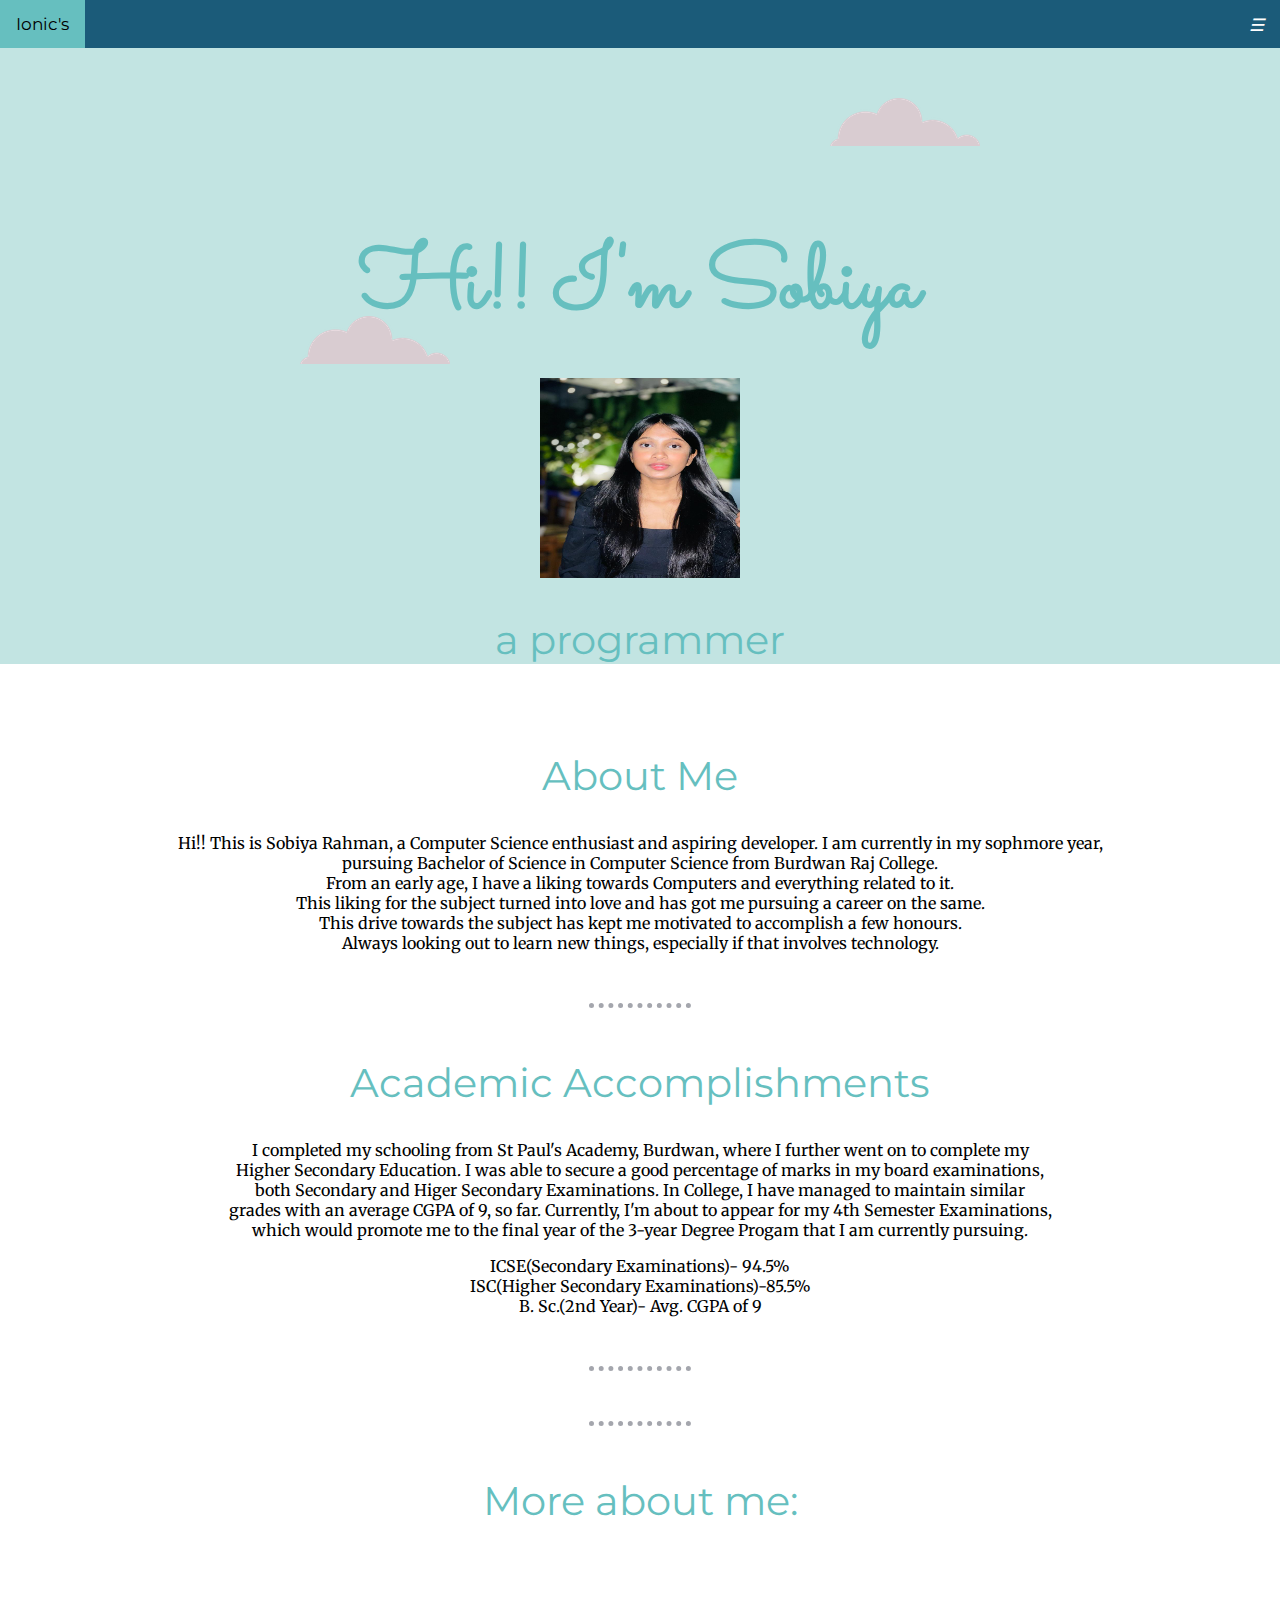
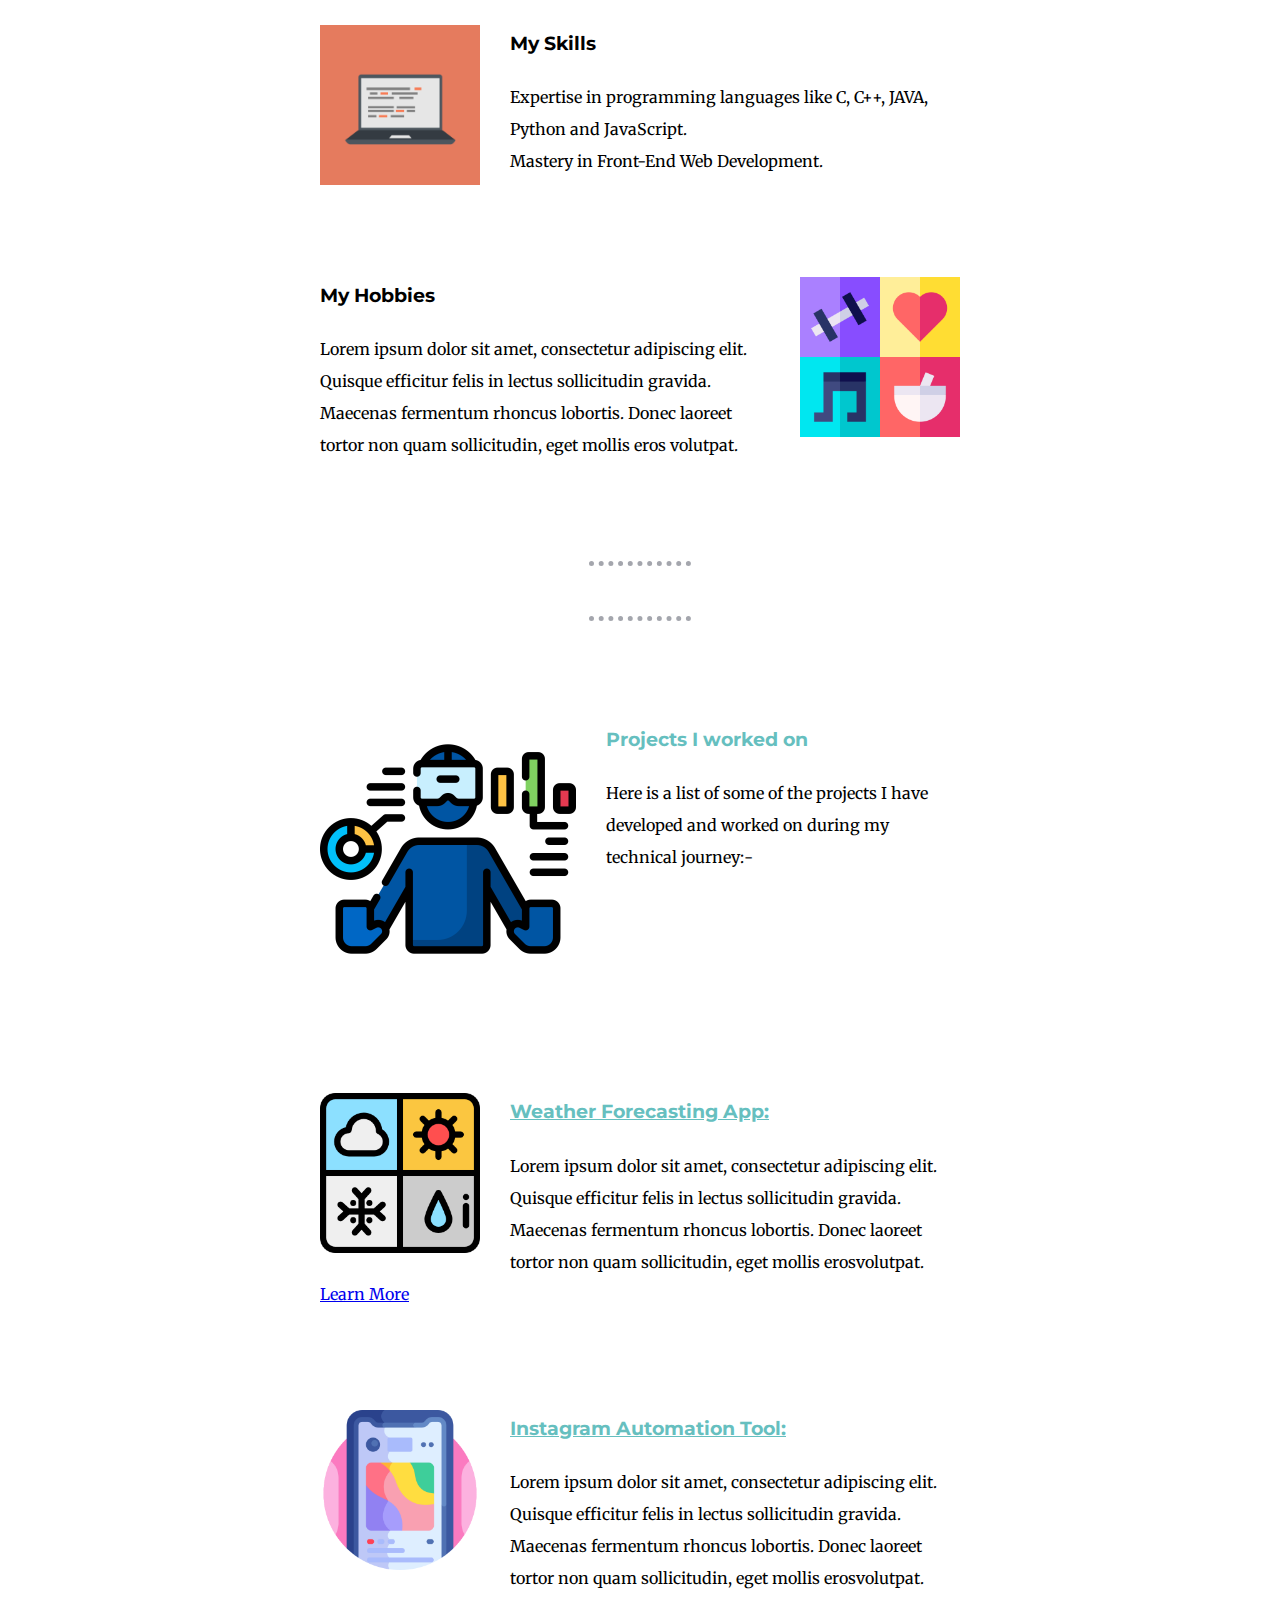
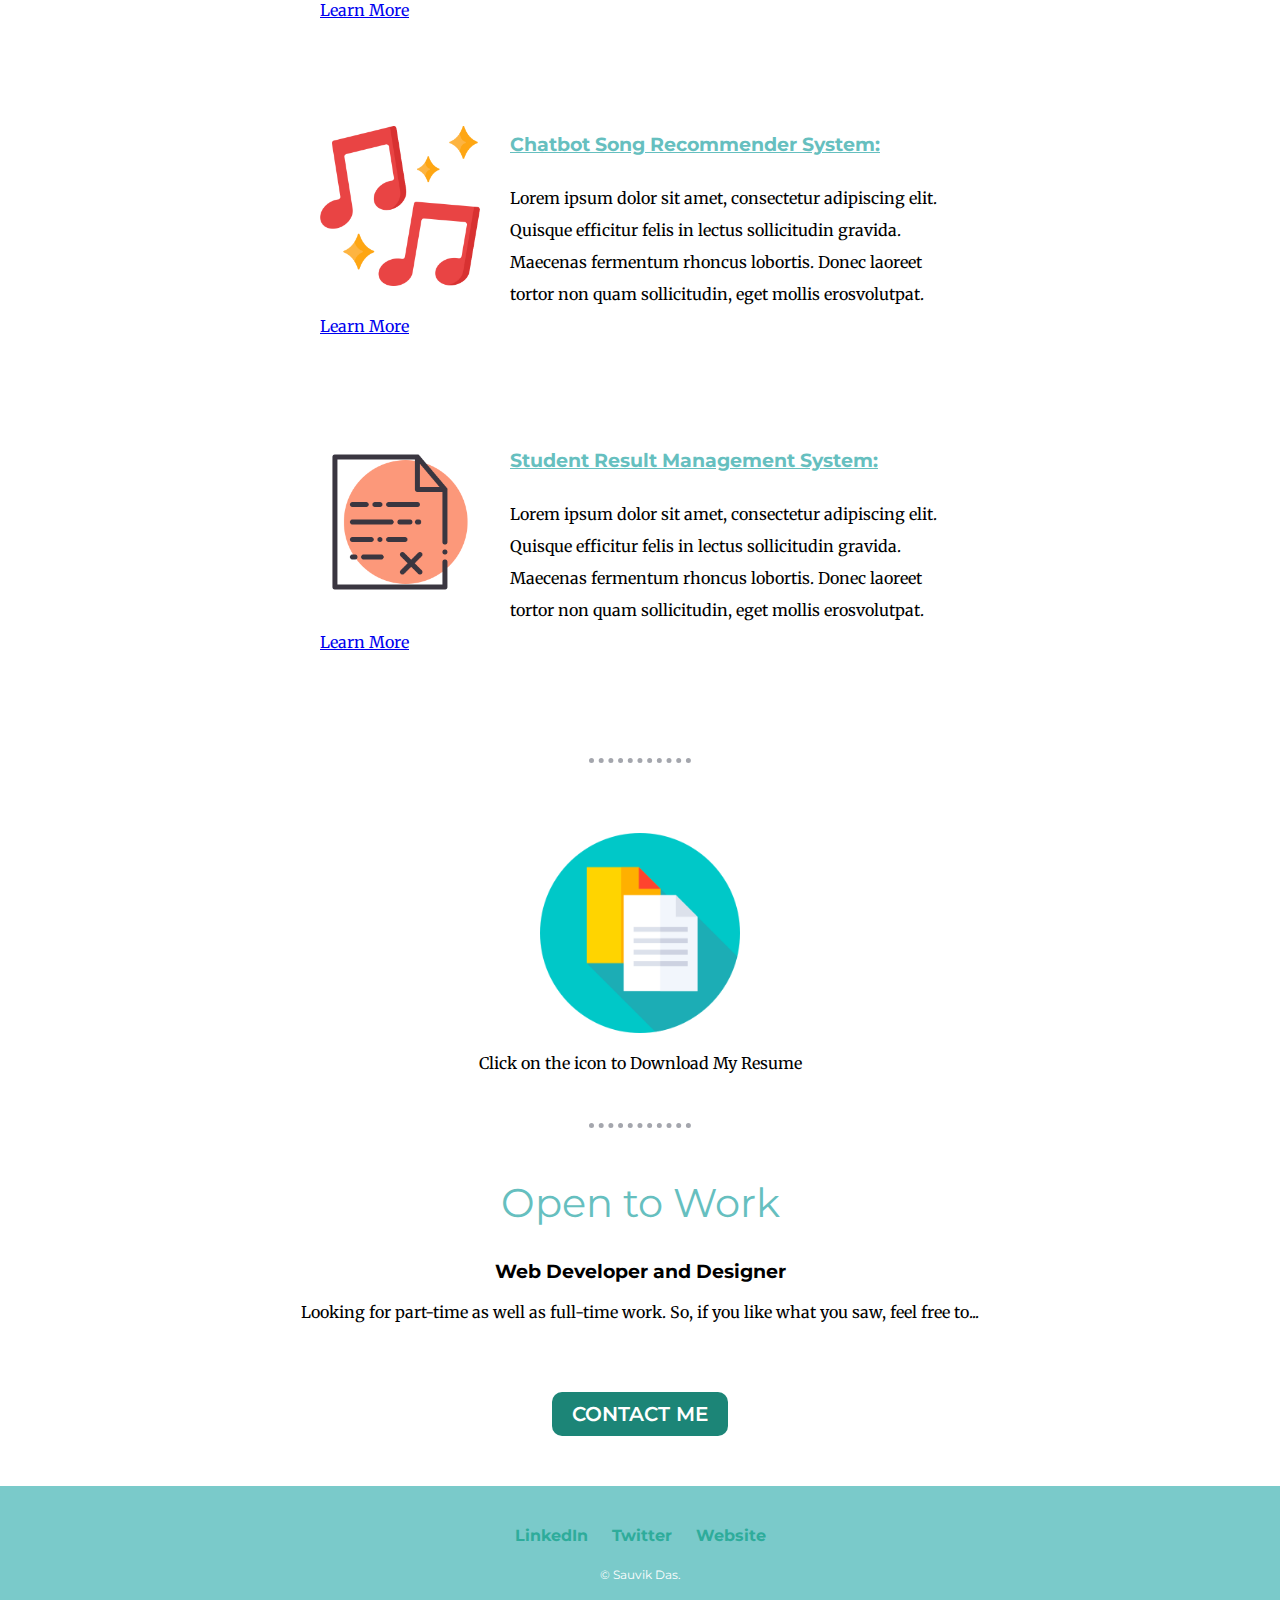
<file: potfolio/index.html>
<!DOCTYPE html>
<html lang="en">

<head>
  <meta charset="UTF-8">
  <meta http-equiv="X-UA-Compatible" content="IE=edge">
  <meta name="viewport" content="width=device-width, initial-scale=1.0">
  <title>Sobiya's page 2.0</title>
  <link rel="stylesheet" href="styles.css">
  <link rel="icon" href="favicon.ico">
  <link rel="preconnect" href="https://fonts.googleapis.com">
  <link rel="preconnect" href="https://fonts.gstatic.com" crossorigin>
  <link href="https://fonts.googleapis.com/css2?family=Merriweather&family=Montserrat&family=Sacramento&display=swap"
    rel="stylesheet">
  <link href="caraousel.css" rel="stylesheet">
</head>

<body>

<div class="mobile-container">

  <!-- Top Navigation Menu -->
  <div class="topnav">
    <a href="#home" class="active">Ionic's</a>
    <div id="myLinks">
      <a href="offerletterweb.pdf" download target="_blank">OIBSIP</a>
      <a href="contact.html" target="_blank">Contact</a>
      <a href="#about">About</a>
    </div>
    <a href="javascript:void(0);" class="icon" onclick="myFunction()">
      <i class="fa fa-bars">☰</i>
    </a>
  </div>


  <div class="Top">
    <img class="cloud1" src="cloud.png" alt="cloud_image">
    <h1>Hi!! I'm Sobiya</h1>
    <img class="dp" src="sobiyas pic.jpg" alt="ProfilePicture"><br>
    <h2>a programmer</h2>
    <img class="cloud2" src="cloud.png" alt="coud_image">
  </div>
<br>

<div class="middle-container">
  <div class="profile" id="about">
    <h2>About Me</h2>
    <p>Hi!! This is Sobiya Rahman, a Computer Science enthusiast and aspiring developer. I am currently in my sophmore year,<br> pursuing Bachelor of Science in Computer Science from Burdwan Raj College.<br> From an early age, I have a liking towards Computers and everything related to it.<br> This liking for the subject turned into love and has got me pursuing a career on the same. <br>This drive towards the subject has kept me motivated to accomplish a few honours.<br> Always looking out to learn new things, especially if that involves technology.
    </p>
  </div>

    <hr>

  <div class="middle-container">
    <div class="profile">
      <h2>Academic Accomplishments</h2>
      <p>I completed my schooling from St Paul's Academy, Burdwan, where I further went on to complete my<br> Higher Secondary Education. I was able to secure a good percentage of marks in my board examinations,<br> both Secondary and Higer Secondary Examinations. In College, I have managed to maintain similar <br>grades with an average CGPA of 9, so far. Currently, I'm about to appear for my 4th Semester Examinations,<br> which would promote me to the final year of the 3-year Degree Progam that I am currently pursuing.</p>ICSE(Secondary Examinations)- 94.5%<br>ISC(Higher Secondary Examinations)-85.5%<br>B. Sc.(2nd Year)- Avg. CGPA of 9
    </div>
    <hr>

    <hr>
    <div class="skills">
      <h2>More about me: </h2>
      <div class="skill-row">
        <img class="computer" src="computer.png" alt="computer">
        <h3>My Skills</h3>
        <p>Expertise in programming languages like C, C++, JAVA, Python and JavaScript.<br> Mastery in Front-End Web Development.</p>
      </div>

      <div class="skill-row">
        <img class="chillies" src="lifestyle.png" alt="chilies">
        <h3>My Hobbies</h3>
        <p>Lorem ipsum dolor sit amet, consectetur adipiscing elit. Quisque efficitur felis in lectus sollicitudin gravida. Maecenas fermentum rhoncus lobortis. Donec laoreet tortor non quam sollicitudin, eget mollis eros volutpat.</p>
      </div>

      <hr>
      <hr>
      
      <div class="skill-row">
        <img class="computer projects-holographic" src="holographic.png">
        <h3 style="color: #66BFBF;">Projects I worked on</h3>
        <p>Here is a list of some of the projects I have developed and worked on during my technical journey:-</p>
      </div>
        <br>
        <!-- <div class="skill-row projects"> -->
            <div class="skill-row">
              <img src="weather-news.png" class="computer spinner">
              <h3 style="color:#66BFBF; text-decoration: underline;">Weather Forecasting App: <br></h3>
              <p>Lorem ipsum dolor sit amet, consectetur adipiscing elit. Quisque efficitur felis in lectus sollicitudin gravida. Maecenas fermentum rhoncus lobortis. Donec laoreet tortor non quam sollicitudin, eget mollis erosvolutpat. <a href="#">Learn More</a></p>
            </div>
            <div class="skill-row">
              <img src="post.png" class="computer spinner">
              <h3 style="color:#66BFBF; text-decoration: underline;">Instagram Automation Tool: </h3>
              <p>Lorem ipsum dolor sit amet, consectetur adipiscing elit. Quisque efficitur felis in lectus sollicitudin gravida. Maecenas fermentum rhoncus lobortis. Donec laoreet tortor non quam sollicitudin, eget mollis erosvolutpat. <a href="#">Learn More</a></p>
            </div>
            <div class="skill-row">
              <img src="music.png" class="computer spinner">
              <h3 style="color:#66BFBF; text-decoration: underline;">Chatbot Song Recommender System: </h3>
              <p>Lorem ipsum dolor sit amet, consectetur adipiscing elit. Quisque efficitur felis in lectus sollicitudin gravida. Maecenas fermentum rhoncus lobortis. Donec laoreet tortor non quam sollicitudin, eget mollis erosvolutpat. <a href="#">Learn More</a></p>
            </div>
            <div class="skill-row">
              <img src="paper.png" class="computer spinner">
              <h3 style="color:#66BFBF; text-decoration: underline;">Student Result Management System: </h3>
              <p>Lorem ipsum dolor sit amet, consectetur adipiscing elit. Quisque efficitur felis in lectus sollicitudin gravida. Maecenas fermentum rhoncus lobortis. Donec laoreet tortor non quam sollicitudin, eget mollis erosvolutpat. <a href="#">Learn More</a></p>
            </div>
     </div>

    <hr>

    <div class="activity">
      <a href="sauvikdascv.pdf" download class="cv" target="_blank"><img class="cv_dnld" src="documents.png" alt="ProfilePicture"></a>
      <p>Click on the icon to Download My Resume</p>
    </div>

    <hr>

    <div class="contact-me">
      <h2>Open to Work</h2>
      <h3>Web Developer and Designer</h3>
      <p class="para">Looking for part-time as well as full-time work. So, if you like what you saw, feel free to...
      </p>
      <a class="btn" href="contact.html" target="_blank">CONTACT ME</a>
    </div>
  </div>
  
  
  <div class="bottom-container">
    <a class="footer-link" href="https://www.linkedin.com/in/sauvik-das-0a8a67244" target="_blank">LinkedIn</a>
    <a class="footer-link" href="https://twitter.com/" target="_blank">Twitter</a>
    <a class="footer-link" href="#" target="_blank">Website</a>
    <p class="copyright">© Sauvik Das.</p>
  </div>
  

<script>

function myFunction() {
  var x = document.getElementById("myLinks");
  if (x.style.display === "block") {
    x.style.display = "none";
  } else {
    x.style.display = "block";
  }
}

let slideIndex = 0;
showSlides();

function showSlides() {
  let i;
  let slides = document.getElementsByClassName("mySlides");
  for (i = 0; i < slides.length; i++) {
    slides[i].style.display = "none";
  }
  slideIndex++;
  if (slideIndex > slides.length) {slideIndex = 1}
  slides[slideIndex-1].style.display = "block";
  setTimeout(showSlides, 3000); 
}

</script> 
</body>

</html>
</file>
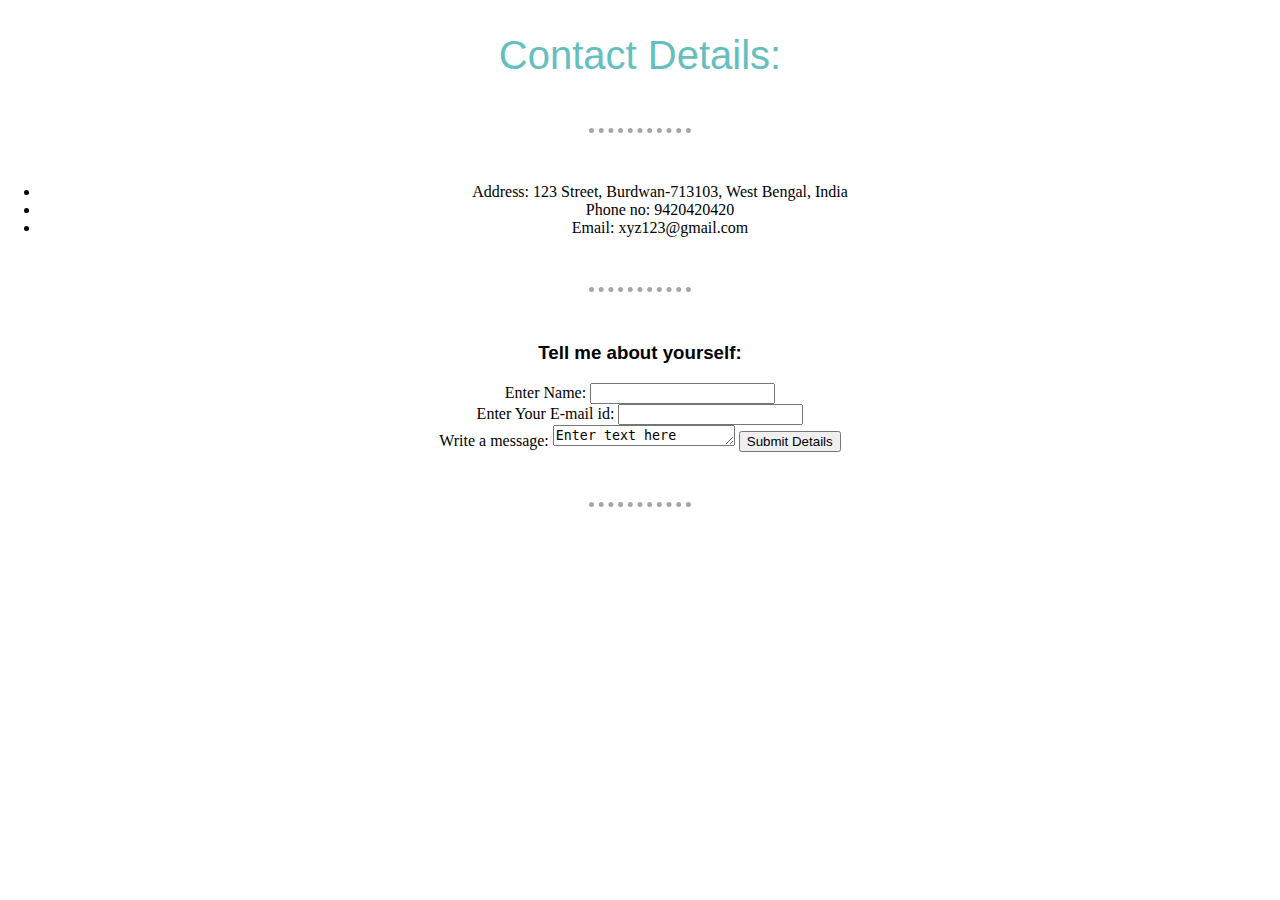
<file: potfolio/contact.html>
<!DOCTYPE html>
<html lang="en">
<head>
    <meta charset="UTF-8">
    <meta http-equiv="X-UA-Compatible" content="IE=edge">
    <meta name="viewport" content="width=device-width, initial-scale=1.0">
    <title>Sauvik's Contact Information</title>
<link rel="stylesheet" href="styles.css">
</head>
<body>
    <h2>Contact Details: </h2>
    <hr>
    <ul type="arrow">
        <li>Address: 123 Street, Burdwan-713103, West Bengal, India</li>
        <li>Phone no: 9420420420</li>
        <li>Email: xyz123@gmail.com</li>
    </ul>
    <hr>
    <h3>Tell me about yourself: </h3>
    <form action="index.html" method="post">
        <label>Enter Name: </label>
        <input class="para1" type="text" name="yourName" value=""><br>
        <label>Enter Your E-mail id: </label>
        <input type="email" name="yourEmail" value=""><br>
        <label>Write a message: </label>
        <textarea name="yourMessage" rows="1" cols="20">Enter text here</textarea>
        <input type="submit" name="Submit" value="Submit Details">
    </form>
    <hr>
    <!-- <audio autoplay controls src="Ambrose.mp3"> -->
</body>
</html>
</file>
<file: potfolio/styles.css>
.topnav {
    overflow: hidden;
    background-color: #1b5b79;
    position: relative;
  }
  
  .topnav #myLinks {
    font-family: 'Montserrat',sans-serif;
    display: none;
  }
  
  .topnav a {
    float: left;
    color: white;
    padding: 14px 16px;
    text-decoration: none;
    font-size: 17px;
  }
  
  .topnav a.icon {
    float: right;
    background: #1b5b79;
    /* background: rgb(206, 226, 29); */
    display: block;
    position: absolute;
    right: 0;
    top: 0;
    /* color: white; */
  }
  
  .topnav a:hover {
    background-color: #66BFBF;
    color: rgb(0, 0, 0);
  }
  
  .active {
    background-color: #04AA6D;
    color: white;
    font-family: 'Montserrat',sans-serif;
  }


    .Top{
    position: relative;
    padding-top: 100px;
    background-color: #c2e4e2;
    }
    h1{
    font-size: 90px;
    color:  #66BFBF;
    line-height: 2;
    font-family: 'Sacramento', cursive;
    margin: 50px auto 0 auto;
}
h2{
    font-size: 2.5rem;
    color:  #66BFBF;
    font-weight: normal;
    font-family: 'Montserrat', sans-serif;
}
h3{
    font-family: 'Montserrat', sans-serif;
}
body{
    font-family: 'Merriweather', serif;
    text-align: center;
    margin: 0;
}
.cloud1{
    position: absolute;
    right: 300px;
    top:50px;
}
.cloud2{
    position: absolute;
    left:300px;
    bottom: 300px;
}

/* .middle-container{
    
} */

.bottom-container{
    background-color: #7acaca;
    position: relative;
    top: 20px;
    margin-top: 40px;
    padding: 40px;
    font-family: 'Montserrat', sans-serif;
    color: #66BFBF;
}
.dp{
    height:200px;
    width:200px;
}

.cv_dnld{
    height: 220px;
    width: 200px;
    padding-top: 20px;
}

 .cv{
    font-family: 'Merriweather', serif;
    text-align: center;
 }

.skill-row{
    width: 50%;
    margin: 100px auto 100px auto;
    text-align: left;
    line-height: 2;
}

.projects{
    width: 50%;
    margin: 100px auto 100px auto;
    line-height: 2;
    padding: 20px;
    border: 2px solid red;

}

.caption{
    display: block;
    margin: 0px auto 0px auto;
    line-height: 2;
    padding: 20px;
}

.contaier
{
    display: grid;
    align-items: center;
    grid-template-columns: 1fr 1fr 1fr;
    column-gap: 5px;
}

.computer{
    width:25%;
    margin-right: 30px;
    float: left;
}

.projects-holographic{
    width: 40%;
}

.project_image{
    width:150px;
    height: 150px;
}

.chillies{
    width: 25%;
    margin-left: 30px;
    float: right;
}
.btn {
    background: #1c8577;
    border-radius: 10px;
    font-family: 'Montserrat', sans-serif;
    color: #ffffff;
    font-size: 20px;
    padding: 10px 20px 10px 20px;
    text-decoration: none;
    font-weight: 600;
  }
  
  .btn:hover {
    background: #11999E;
    text-decoration: none;
  }

  .para{
      margin-bottom: 80px;
  }
  .footer-link{
      font-weight: bold;
      color: #2eac9b;
      padding: 10px;
      text-decoration: none;
  }
  .footer-link:hover{
      color: white;
      text-decoration: underline;
  }
  hr {
    border-style: dotted none none;
    border-width: 5px;
    border-color: rgb(164, 166, 173);
    width: 8%;
    margin: 50px auto 50px auto;
}
.copyright{
    color: white;
    padding: 10px;
    font-size: 0.75rem;
}

.spinner {
    transition: transform .5s ease-in-out;
  }
.spinner:hover {
    transform: rotate(360deg);
  }


.zoom {
    transition: transform .2s;
  }
  
.zoom:hover {
    transform: scale(2.0);
  }
</file>
<file: potfolio/caraousel.css>
* {box-sizing:border-box}

/* Slideshow container */
/*.slideshow-container {
  max-width: 1000px;
  position: relative;
  margin: auto;
}/

/* Hide the images by default */
.mySlides {
  display: none;
}

/* Next & previous buttons */
.prev, .next {
  cursor: pointer;
  position: absolute;
  top: 50%;
  width: auto;
  margin-top: -22px;
  padding: 16px;
  color: white;
  font-weight: bold;
  font-size: 18px;
  transition: 0.6s ease;
  border-radius: 0 3px 3px 0;
  user-select: none;
}

/* Position the "next button" to the right */
.next {
  right: 0;
  border-radius: 3px 0 0 3px;
}

/* On hover, add a black background color with a little bit see-through */
.prev:hover, .next:hover {
  background-color: rgba(0,0,0,0.8);
}

/* Caption text */
.text {
  color: #f2f2f2;
  font-size: 15px;
  padding: 8px 12px;
  position: absolute;
  bottom: 8px;
  width: 100%;
  text-align: center;
}

/* Number text (1/3 etc) */
.numbertext {
  color: #f2f2f2;
  font-size: 12px;
  padding: 8px 12px;
  position: absolute;
  top: 0;
}

/* The dots/bullets/indicators */
.dot {
  cursor: pointer;
  height: 15px;
  width: 15px;
  margin: 0 2px;
  background-color: #bbb;
  border-radius: 50%;
  display: inline-block;
  transition: background-color 0.6s ease;
}

.active, .dot:hover {
  background-color: #717171;
}

/* Fading animation */
.fade {
  animation-name: fade;
  animation-duration: 1.5s;
}

@keyframes fade {
  from {opacity: .4}
  to {opacity: 1}
}
</file>
